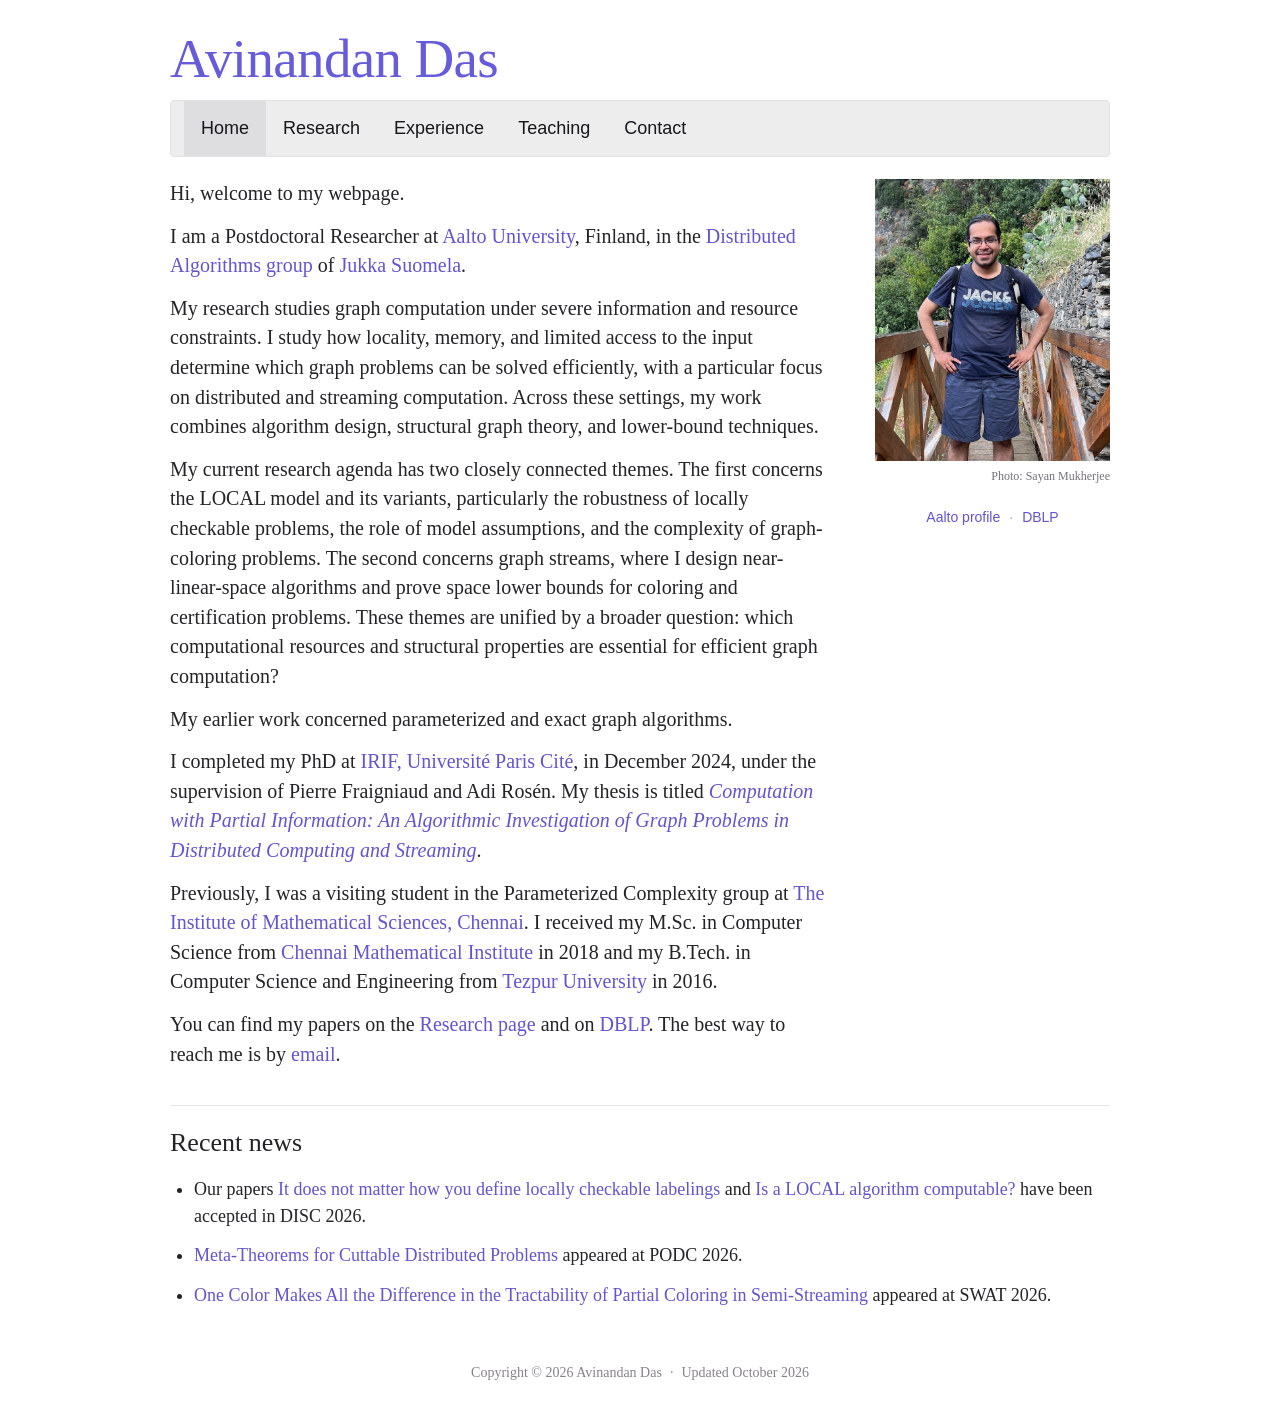
<file: index.html>
<!doctype html>
<html lang="en">
    <head>
        <meta charset="utf-8">
        <meta name="viewport" content="width=device-width, initial-scale=1">
        <meta name="description" content="Avinandan Das is a postdoctoral researcher at Aalto University working on distributed and streaming graph algorithms.">
        <meta name="theme-color" content="#655ad6">
        <meta property="og:title" content="Avinandan Das">
        <meta property="og:description" content="Avinandan Das is a postdoctoral researcher at Aalto University working on distributed and streaming graph algorithms.">
        <meta property="og:type" content="website">
        <meta property="og:image" content="https://avinandan-das-academic.adas33745.chatgpt.site/assets/avinandan-das.jpg">
        <meta property="og:url" content="https://avinandan-das-academic.adas33745.chatgpt.site/index.html">

        <title>Avinandan Das</title>
        <link rel="icon" href="assets/favicon.svg" type="image/svg+xml">
        <link rel="stylesheet" href="style.css">
    </head>

    <body>
        <a class="skip-link" href="#main">Skip to content</a>

        <div class="site">
            <header>
                <h1 class="site-name">
                    <a href="index.html">Avinandan Das</a>
                </h1>

                <nav aria-label="Main navigation">
                    <a href="index.html" aria-current="page">Home</a>
                    <a href="research.html">Research</a>
                    <a href="experience.html">Experience</a>
                    <a href="teaching.html">Teaching</a>
                    <a href="contact.html">Contact</a>
                </nav>
            </header>

            <main id="main">
                <div class="home-layout">
                    <!-- 4.1 Biography -->
                    <div class="introduction">
                        <p>
                            Hi, welcome to my webpage.
                        </p>

                        <p>
                            I am a Postdoctoral Researcher at <a href="https://www.aalto.fi/en">Aalto
                            University</a>, Finland, in the <a href="https://research.cs.aalto.fi/da/">Distributed
                            Algorithms group</a> of <a href="https://jukkasuomela.fi/">Jukka Suomela</a>.
                        </p>

                        <p>
                            My research studies graph computation under severe information and resource
                            constraints. I study how locality, memory, and limited access to the input
                            determine which graph problems can be solved efficiently, with a particular
                            focus on distributed and streaming computation. Across these settings, my
                            work combines algorithm design, structural graph theory, and lower-bound
                            techniques.
                        </p>

                        <p>
                            My current research agenda has two closely connected themes. The first
                            concerns the LOCAL model and its variants, particularly the robustness of
                            locally checkable problems, the role of model assumptions, and the complexity
                            of graph-coloring problems. The second concerns graph streams, where I design
                            near-linear-space algorithms and prove space lower bounds for coloring and
                            certification problems. These themes are unified by a broader question:
                            which computational resources and structural properties are essential for
                            efficient graph computation?
                        </p>

                        <p>
                            My earlier work concerned parameterized and exact graph algorithms.
                        </p>

                        <p>
                            I completed my PhD at <a href="https://www.irif.fr/">IRIF, Université Paris Cité</a>,
                            in December 2024, under the supervision of Pierre Fraigniaud and Adi Rosén. My
                            thesis is titled <em><a href="https://tel.archives-ouvertes.fr/tel-05095329">Computation with Partial Information: An Algorithmic Investigation of Graph Problems in Distributed Computing and Streaming</a></em>.
                        </p>

                        <p>
                            Previously, I was a visiting student in the Parameterized Complexity group at
                            <a href="https://www.imsc.res.in/">The Institute of Mathematical Sciences,
                            Chennai</a>. I received my M.Sc. in Computer Science from
                            <a href="https://www.cmi.ac.in/">Chennai Mathematical Institute</a> in 2018 and
                            my B.Tech. in Computer Science and Engineering from
                            <a href="https://www.tezu.ernet.in/">Tezpur University</a> in 2016.
                        </p>

                        <p>
                            You can find my papers on the <a href="research.html">Research page</a> and on
                            <a href="https://dblp.org/pid/182/1881.html">DBLP</a>. The best way to reach me
                            is by <a href="mailto:avinandan.das@aalto.fi">email</a>.
                        </p>

                    </div>
                    <!-- 4.2 Photograph, credit, and profile links -->
                    <aside class="profile" aria-label="Profile photograph">
                        <figure>
                            <div class="portrait-frame">
                                <img
                                    class="portrait"
                                    src="assets/avinandan-das.jpg"
                                    width="1280"
                                    height="1213"
                                    alt="Avinandan Das standing on a wooden footbridge outdoors"
                                >
                            </div>
                            <figcaption>
                                Photo: <a href="https://mukherjee-sayan.github.io/">Sayan Mukherjee</a>
                            </figcaption>
                        </figure>
                        <div class="profile-links">
                            <a href="https://www.aalto.fi/en/people/avinandan-das">Aalto profile</a>
                            <span aria-hidden="true"> · </span>
                            <a href="https://dblp.org/pid/182/1881.html">DBLP</a>
                        </div>
                    </aside>
                </div>
                <!-- 4.3 Recent news -->
                <section class="news" aria-labelledby="news-heading">
                    <h2 id="news-heading">
                        Recent news
                    </h2>
                    <ul>
                        <li>
                            Our papers
                            <a href="research.html#lcl-definitions">It does not matter how you define
                            locally checkable labelings</a> and
                            <a href="research.html#computable-local">Is a LOCAL algorithm computable?</a>
                            have been accepted in DISC 2026.
                        </li>
                        <li>
                            <a href="research.html#cuttable">Meta-Theorems for Cuttable Distributed
                            Problems</a> appeared at PODC 2026.
                        </li>
                        <li>
                            <a href="research.html#one-color">One Color Makes All the Difference in the
                            Tractability of Partial Coloring in Semi-Streaming</a> appeared at SWAT 2026.
                        </li>
                    </ul>
                </section>
            </main>

            <footer>
                <span>Copyright &copy; 2026 Avinandan Das</span>
                <span class="footer-dot" aria-hidden="true"> · </span>
                <span>Updated October 2026</span>
            </footer>
        </div>
    </body>
</html>
</file>
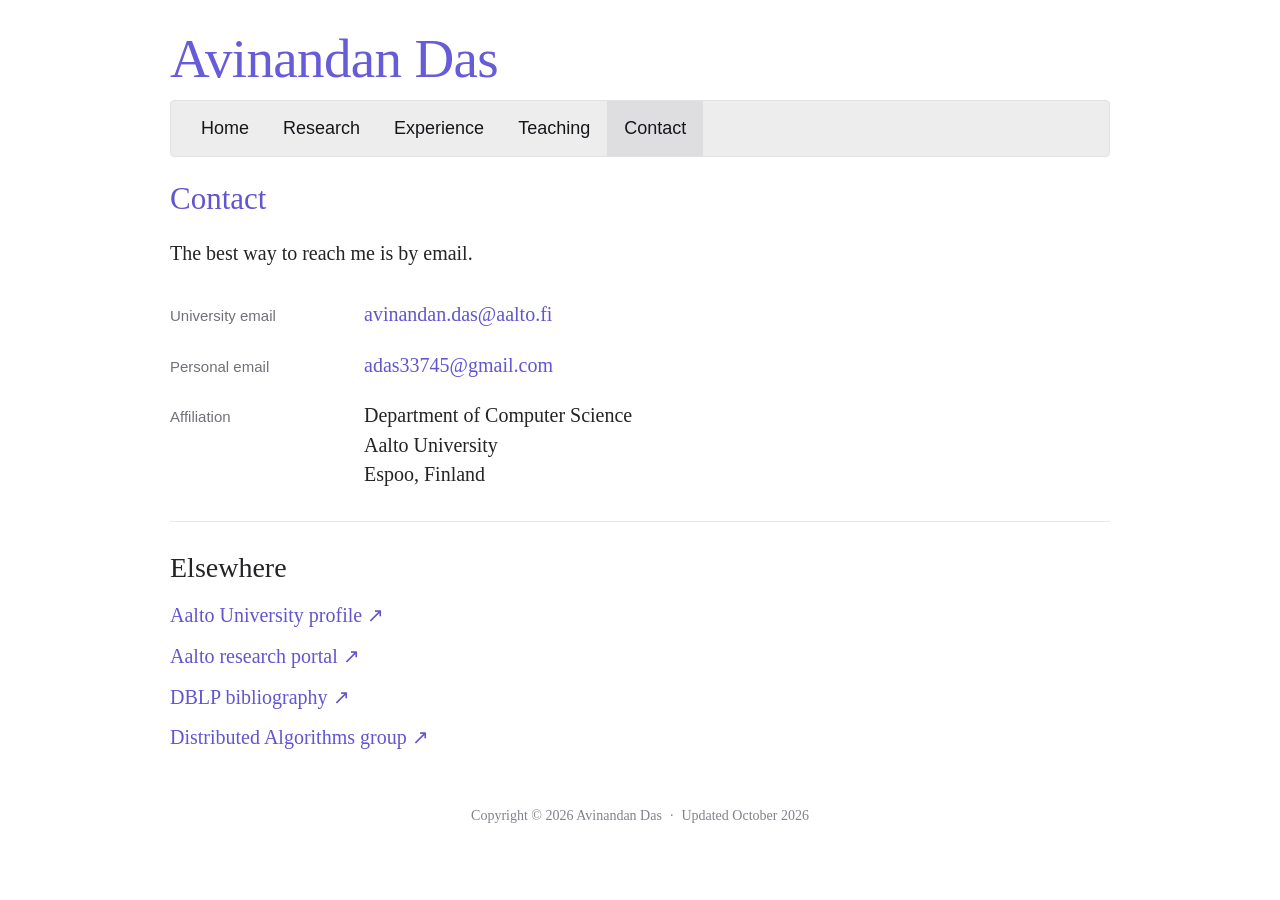
<file: contact.html>
<!doctype html>
<html lang="en">
    <head>
        <meta charset="utf-8">
        <meta name="viewport" content="width=device-width, initial-scale=1">
        <meta name="description" content="Contact Avinandan Das, postdoctoral researcher in the Department of Computer Science at Aalto University, Finland.">
        <meta name="theme-color" content="#655ad6">
        <meta property="og:title" content="Contact | Avinandan Das">
        <meta property="og:description" content="Contact Avinandan Das, postdoctoral researcher in the Department of Computer Science at Aalto University, Finland.">
        <meta property="og:type" content="website">
        <meta property="og:image" content="https://avinandan-das-academic.adas33745.chatgpt.site/assets/avinandan-das.jpg">
        <meta property="og:url" content="https://avinandan-das-academic.adas33745.chatgpt.site/contact.html">

        <title>Contact | Avinandan Das</title>
        <link rel="icon" href="assets/favicon.svg" type="image/svg+xml">
        <link rel="stylesheet" href="style.css">
    </head>

    <body>
        <a class="skip-link" href="#main">Skip to content</a>

        <div class="site">
            <header>
                <h1 class="site-name">
                    <a href="index.html">Avinandan Das</a>
                </h1>

                <nav aria-label="Main navigation">
                    <a href="index.html">Home</a>
                    <a href="research.html">Research</a>
                    <a href="experience.html">Experience</a>
                    <a href="teaching.html">Teaching</a>
                    <a href="contact.html" aria-current="page">Contact</a>
                </nav>
            </header>

            <main id="main">
                <h2 class="page-title">
                    Contact
                </h2>
                <p>
                    The best way to reach me is by email.
                </p>

                <dl class="contact-list">
                    <div>
                        <dt>
                            University email
                        </dt>
                        <dd>
                            <a href="mailto:avinandan.das@aalto.fi">avinandan.das@aalto.fi</a>
                        </dd>
                    </div>
                    <div>
                        <dt>
                            Personal email
                        </dt>
                        <dd>
                            <a href="mailto:adas33745@gmail.com">adas33745@gmail.com</a>
                        </dd>
                    </div>
                    <div>
                        <dt>
                            Affiliation
                        </dt>
                        <dd>
                            Department of Computer Science<br>Aalto University<br>Espoo, Finland
                        </dd>
                    </div>
                </dl>
                <section class="elsewhere" aria-labelledby="elsewhere">
                    <h2 id="elsewhere">
                        Elsewhere
                    </h2>
                    <ul class="plain-links">
                        <li>
                            <a href="https://www.aalto.fi/en/people/avinandan-das">Aalto University profile
                            ↗</a>
                        </li>
                        <li>
                            <a href="https://research.aalto.fi/en/persons/avinandan-das/">Aalto research
                            portal ↗</a>
                        </li>
                        <li>
                            <a href="https://dblp.org/pid/182/1881.html">DBLP bibliography ↗</a>
                        </li>
                        <li>
                            <a href="https://research.cs.aalto.fi/da/">Distributed Algorithms group ↗</a>
                        </li>
                    </ul>
                </section>
            </main>

            <footer>
                <span>Copyright &copy; 2026 Avinandan Das</span>
                <span class="footer-dot" aria-hidden="true"> · </span>
                <span>Updated October 2026</span>
            </footer>
        </div>
    </body>
</html>
</file>
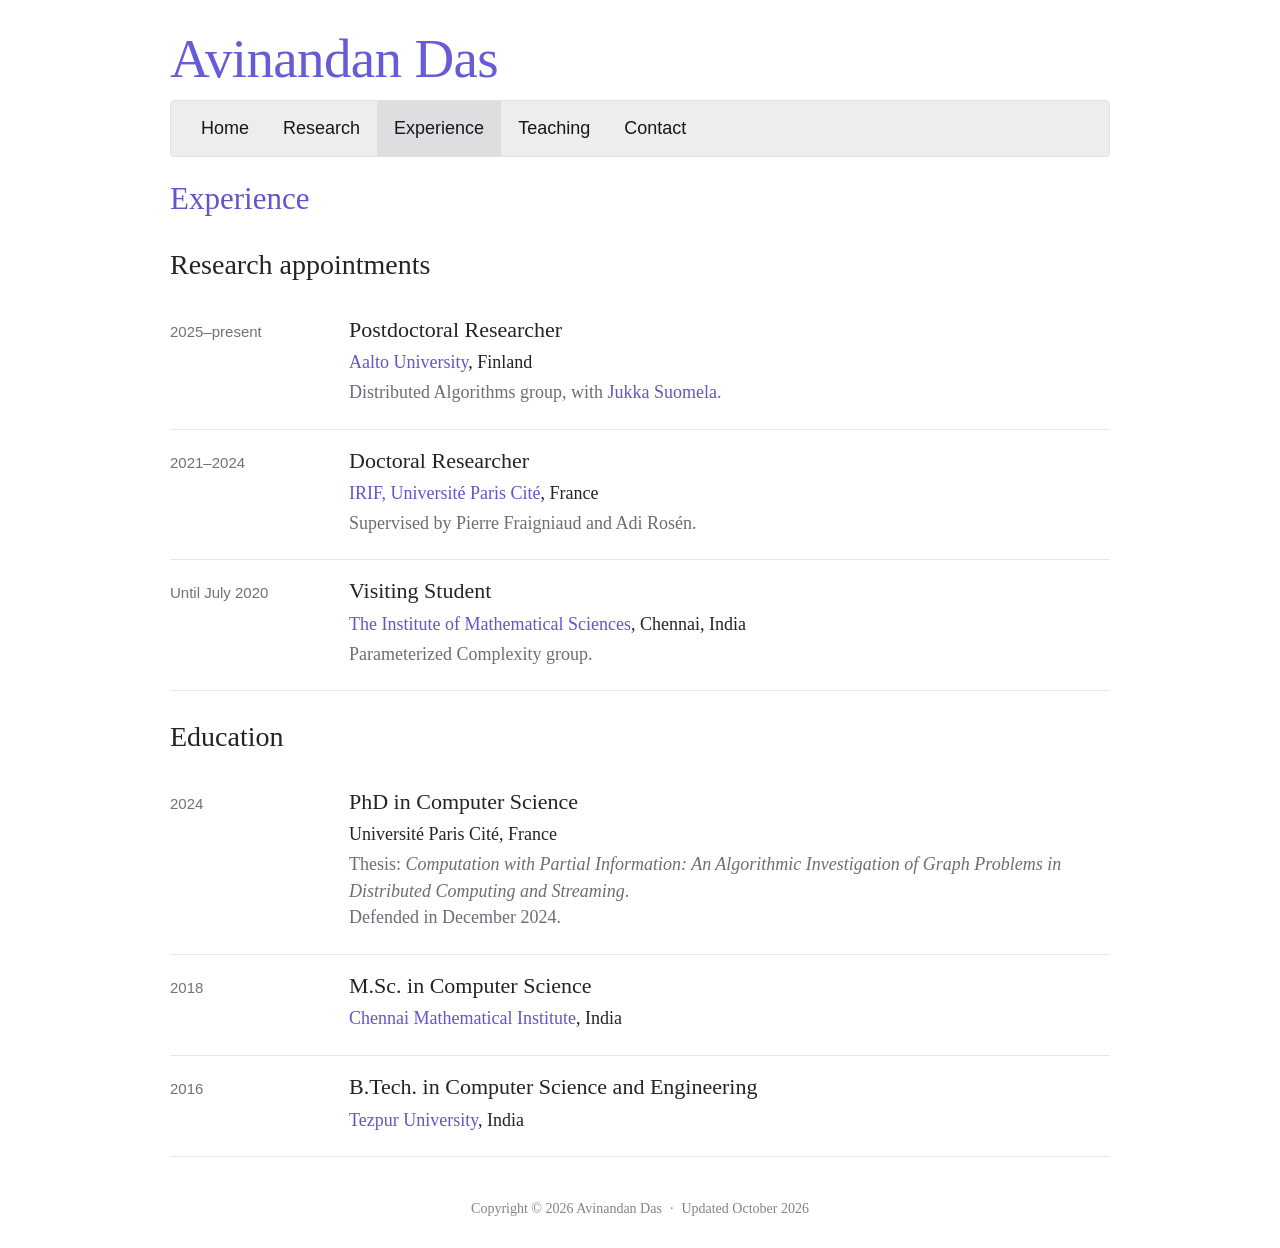
<file: experience.html>
<!doctype html>
<html lang="en">
    <head>
        <meta charset="utf-8">
        <meta name="viewport" content="width=device-width, initial-scale=1">
        <meta name="description" content="Research appointments and education of Avinandan Das: Aalto University, IRIF, Chennai Mathematical Institute, and Tezpur University.">
        <meta name="theme-color" content="#655ad6">
        <meta property="og:title" content="Experience | Avinandan Das">
        <meta property="og:description" content="Research appointments and education of Avinandan Das: Aalto University, IRIF, Chennai Mathematical Institute, and Tezpur University.">
        <meta property="og:type" content="website">
        <meta property="og:image" content="https://avinandan-das-academic.adas33745.chatgpt.site/assets/avinandan-das.jpg">
        <meta property="og:url" content="https://avinandan-das-academic.adas33745.chatgpt.site/experience.html">

        <title>Experience | Avinandan Das</title>
        <link rel="icon" href="assets/favicon.svg" type="image/svg+xml">
        <link rel="stylesheet" href="style.css">
    </head>

    <body>
        <a class="skip-link" href="#main">Skip to content</a>

        <div class="site">
            <header>
                <h1 class="site-name">
                    <a href="index.html">Avinandan Das</a>
                </h1>

                <nav aria-label="Main navigation">
                    <a href="index.html">Home</a>
                    <a href="research.html">Research</a>
                    <a href="experience.html" aria-current="page">Experience</a>
                    <a href="teaching.html">Teaching</a>
                    <a href="contact.html">Contact</a>
                </nav>
            </header>

            <main id="main">
                <h2 class="page-title">
                    Experience
                </h2>
                <section aria-labelledby="appointments">
                    <h2 id="appointments">
                        Research appointments
                    </h2>
                    <dl class="timeline">
                        <div>
                            <dt>
                                2025–present
                            </dt>
                            <dd>
                                <h3>
                                    Postdoctoral Researcher
                                </h3>
                                <p>
                                    <a href="https://www.aalto.fi/en">Aalto University</a>, Finland
                                </p>

                                <p class="muted">
                                    Distributed Algorithms group, with <a href="https://jukkasuomela.fi/">Jukka
                                    Suomela</a>.
                                </p>

                            </dd>
                        </div>
                        <div>
                            <dt>
                                2021–2024
                            </dt>
                            <dd>
                                <h3>
                                    Doctoral Researcher
                                </h3>
                                <p>
                                    <a href="https://www.irif.fr/">IRIF, Université Paris Cité</a>, France
                                </p>

                                <p class="muted">
                                    Supervised by Pierre Fraigniaud and Adi Rosén.
                                </p>

                            </dd>
                        </div>
                        <div>
                            <dt>
                                Until July 2020
                            </dt>
                            <dd>
                                <h3>
                                    Visiting Student
                                </h3>
                                <p>
                                    <a href="https://www.imsc.res.in/">The Institute of Mathematical
                                    Sciences</a>, Chennai, India
                                </p>

                                <p class="muted">
                                    Parameterized Complexity group.
                                </p>

                            </dd>
                        </div>
                    </dl>
                </section>
                <section aria-labelledby="education">
                    <h2 id="education">
                        Education
                    </h2>
                    <dl class="timeline">
                        <div>
                            <dt>
                                2024
                            </dt>
                            <dd>
                                <h3>
                                    PhD in Computer Science
                                </h3>
                                <p>
                                    Université Paris Cité, France
                                </p>

                                <p class="muted">
                                    Thesis: <em>Computation with Partial Information: An Algorithmic Investigation of Graph Problems in Distributed Computing and Streaming</em>.<br>Defended
                                    in December 2024.
                                </p>

                            </dd>
                        </div>
                        <div>
                            <dt>
                                2018
                            </dt>
                            <dd>
                                <h3>
                                    M.Sc. in Computer Science
                                </h3>
                                <p>
                                    <a href="https://www.cmi.ac.in/">Chennai Mathematical Institute</a>,
                                    India
                                </p>

                            </dd>
                        </div>
                        <div>
                            <dt>
                                2016
                            </dt>
                            <dd>
                                <h3>
                                    B.Tech. in Computer Science and Engineering
                                </h3>
                                <p>
                                    <a href="https://www.tezu.ernet.in/">Tezpur University</a>, India
                                </p>

                            </dd>
                        </div>
                    </dl>
                </section>
            </main>

            <footer>
                <span>Copyright &copy; 2026 Avinandan Das</span>
                <span class="footer-dot" aria-hidden="true"> · </span>
                <span>Updated October 2026</span>
            </footer>
        </div>
    </body>
</html>
</file>
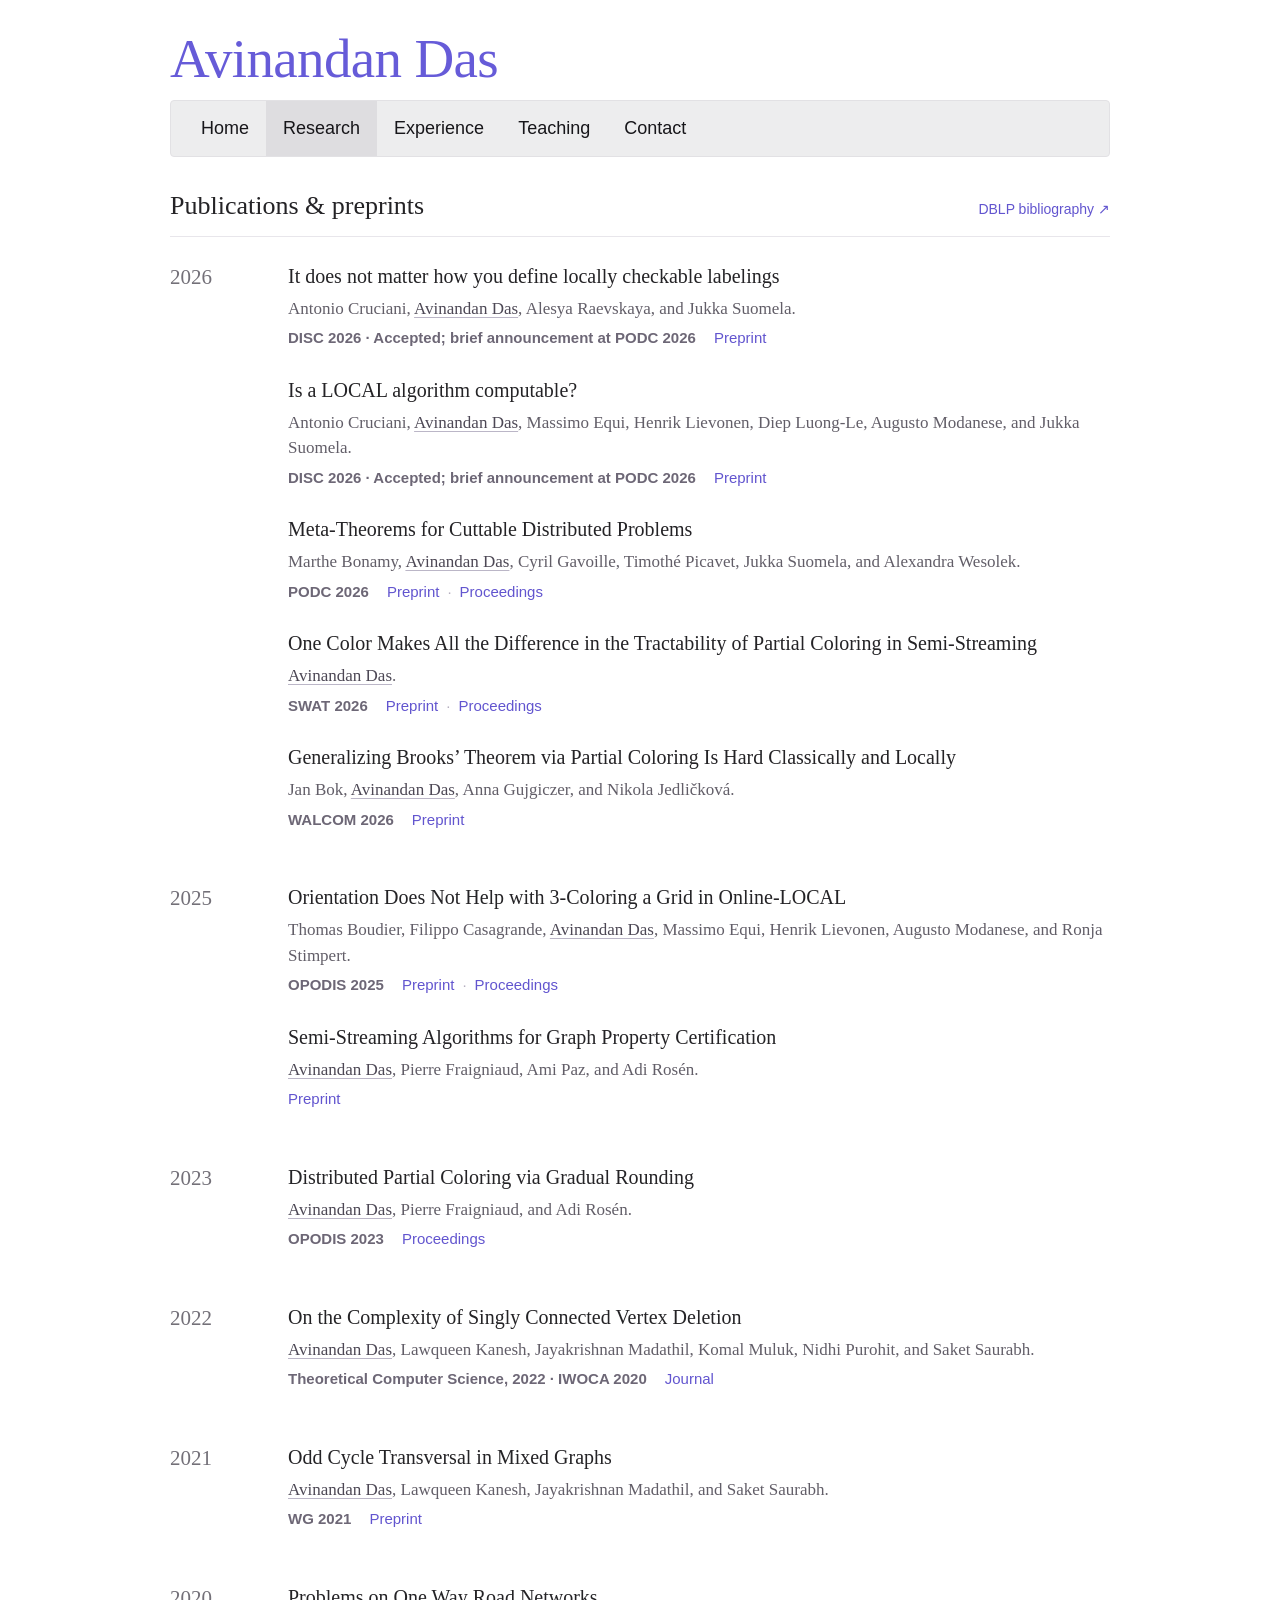
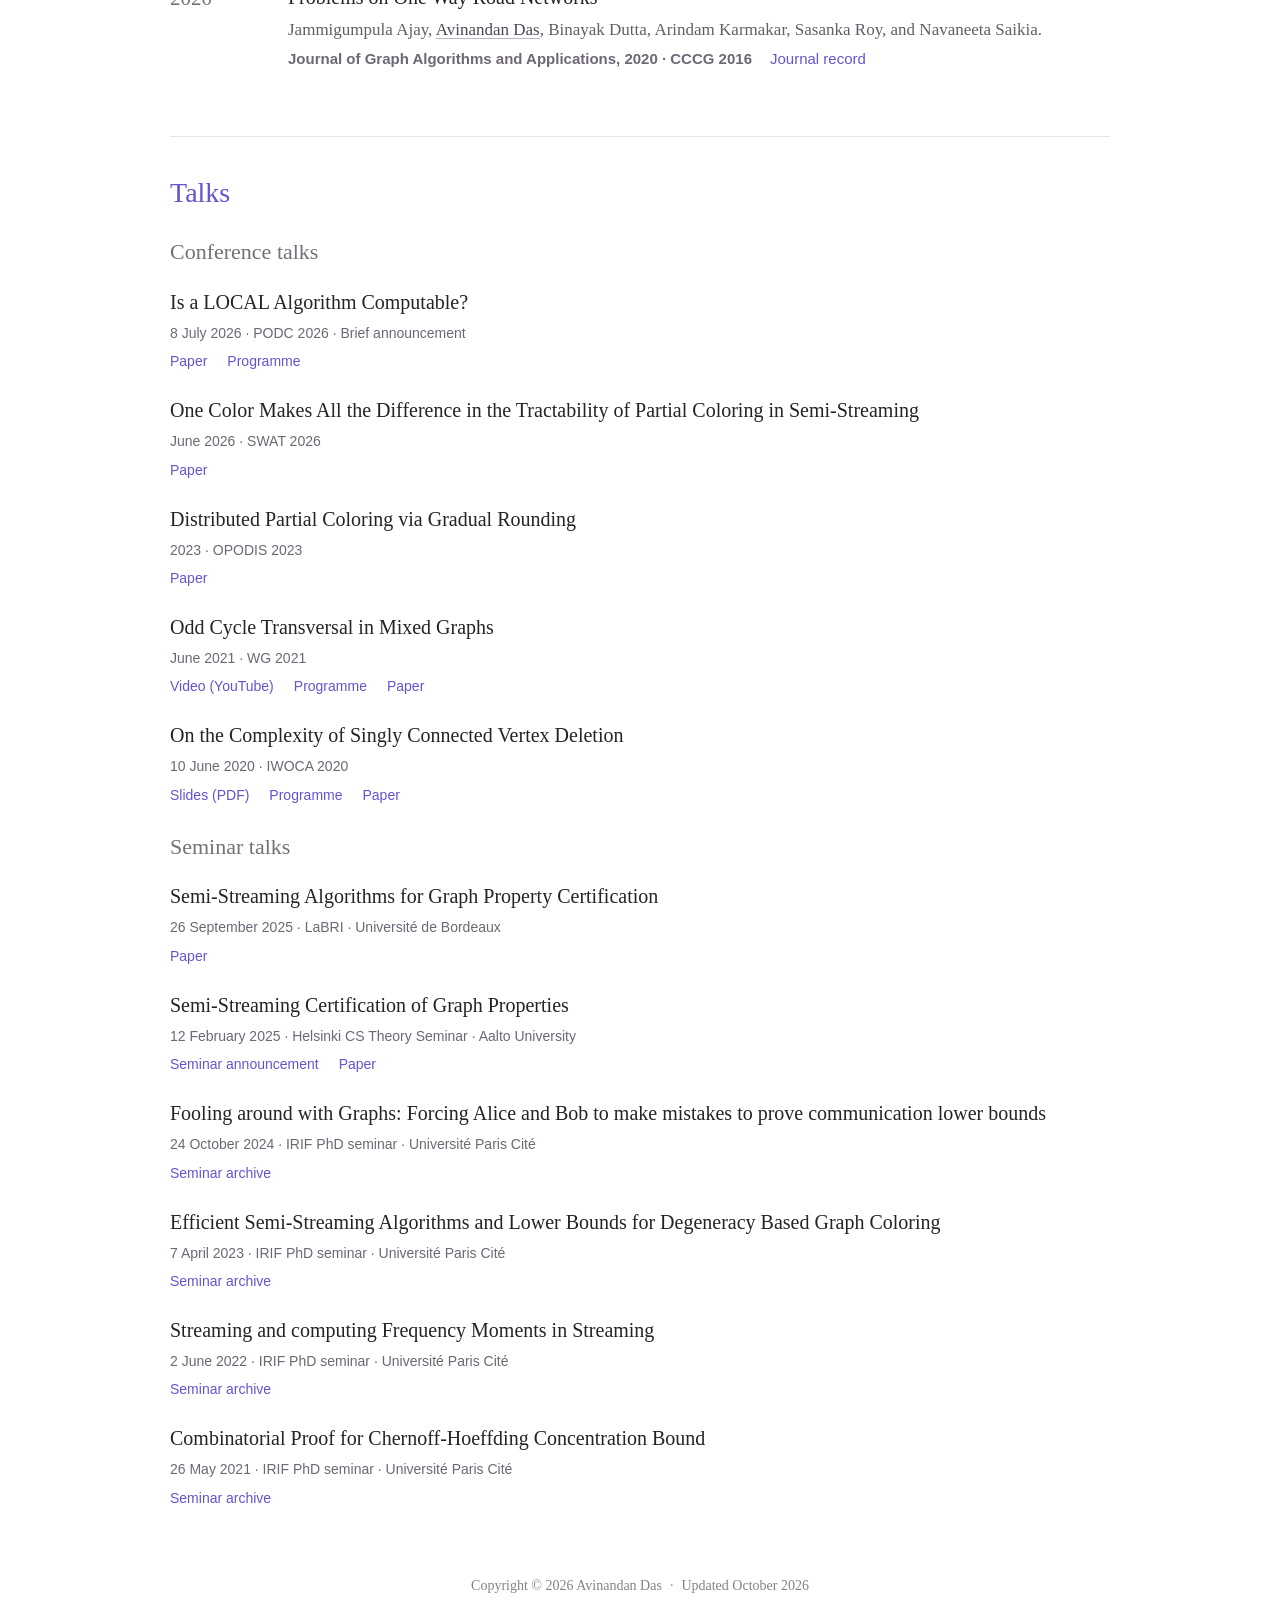
<file: research.html>
<!doctype html>
<html lang="en">
    <head>
        <meta charset="utf-8">
        <meta name="viewport" content="width=device-width, initial-scale=1">
        <meta name="description" content="Publications, conference talks, and research seminars by Avinandan Das on distributed algorithms, semi-streaming, graph colouring, and complexity.">
        <meta name="theme-color" content="#655ad6">
        <meta property="og:title" content="Research | Avinandan Das">
        <meta property="og:description" content="Publications, conference talks, and research seminars by Avinandan Das on distributed algorithms, semi-streaming, graph colouring, and complexity.">
        <meta property="og:type" content="website">
        <meta property="og:image" content="https://avinandan-das-academic.adas33745.chatgpt.site/assets/avinandan-das.jpg">
        <meta property="og:url" content="https://avinandan-das-academic.adas33745.chatgpt.site/research.html">

        <title>Research | Avinandan Das</title>
        <link rel="icon" href="assets/favicon.svg" type="image/svg+xml">
        <link rel="stylesheet" href="style.css">
    </head>

    <body>
        <a class="skip-link" href="#main">Skip to content</a>

        <div class="site">
            <header>
                <h1 class="site-name">
                    <a href="index.html">Avinandan Das</a>
                </h1>

                <nav aria-label="Main navigation">
                    <a href="index.html">Home</a>
                    <a href="research.html" aria-current="page">Research</a>
                    <a href="experience.html">Experience</a>
                    <a href="teaching.html">Teaching</a>
                    <a href="contact.html">Contact</a>
                </nav>
            </header>

            <main id="main">
                <div class="section-intro">
                    <h2 id="publications">
                        Publications &amp; preprints
                    </h2>
                    <a href="https://dblp.org/pid/182/1881.html">DBLP bibliography ↗</a>
                </div>
                <section class="publication-year">
                    <h3>2026</h3>
                    <ol class="publication-list">
                        <li id="lcl-definitions">
                            <h4>It does not matter how you define locally checkable labelings</h4>
                            <p class="authors">Antonio Cruciani, <strong>Avinandan Das</strong>, Alesya Raevskaya, and Jukka Suomela.</p>
                            <p class="publication-meta">
                                <span>DISC 2026 · Accepted; brief announcement at PODC 2026</span>
                                <span class="paper-links"><a href="https://arxiv.org/abs/2602.18188">Preprint</a></span>
                            </p>
                        </li>
                        <li id="computable-local">
                            <h4>Is a LOCAL algorithm computable?</h4>
                            <p class="authors">Antonio Cruciani, <strong>Avinandan Das</strong>, Massimo Equi, Henrik Lievonen, Diep Luong-Le, Augusto Modanese, and Jukka Suomela.</p>
                            <p class="publication-meta">
                                <span>DISC 2026 · Accepted; brief announcement at PODC 2026</span>
                                <span class="paper-links"><a href="https://arxiv.org/abs/2602.21022">Preprint</a></span>
                            </p>
                        </li>
                        <li id="cuttable">
                            <h4>Meta-Theorems for Cuttable Distributed Problems</h4>
                            <p class="authors">Marthe Bonamy, <strong>Avinandan Das</strong>, Cyril Gavoille, Timothé Picavet, Jukka Suomela, and Alexandra Wesolek.</p>
                            <p class="publication-meta">
                                <span>PODC 2026</span>
                                <span class="paper-links"><a href="https://arxiv.org/abs/2605.19157">Preprint</a> <span aria-hidden="true">·</span> <a href="https://doi.org/10.1145/3796701.3815958">Proceedings</a></span>
                            </p>
                        </li>
                        <li id="one-color">
                            <h4>One Color Makes All the Difference in the Tractability of Partial Coloring in Semi-Streaming</h4>
                            <p class="authors"><strong>Avinandan Das</strong>.</p>
                            <p class="publication-meta">
                                <span>SWAT 2026</span>
                                <span class="paper-links"><a href="https://arxiv.org/abs/2602.18987">Preprint</a> <span aria-hidden="true">·</span> <a href="https://drops.dagstuhl.de/entities/document/10.4230/LIPIcs.SWAT.2026.15">Proceedings</a></span>
                            </p>
                        </li>
                        <li id="brooks">
                            <h4>Generalizing Brooks’ Theorem via Partial Coloring Is Hard Classically and Locally</h4>
                            <p class="authors">Jan Bok, <strong>Avinandan Das</strong>, Anna Gujgiczer, and Nikola Jedličková.</p>
                            <p class="publication-meta">
                                <span>WALCOM 2026</span>
                                <span class="paper-links"><a href="https://arxiv.org/abs/2508.16308">Preprint</a></span>
                            </p>
                        </li>
                    </ol>
                </section>
                <section class="publication-year">
                    <h3>2025</h3>
                    <ol class="publication-list">
                        <li id="orientation">
                            <h4>Orientation Does Not Help with 3-Coloring a Grid in Online-LOCAL</h4>
                            <p class="authors">Thomas Boudier, Filippo Casagrande, <strong>Avinandan Das</strong>, Massimo Equi, Henrik Lievonen, Augusto Modanese, and Ronja Stimpert.</p>
                            <p class="publication-meta">
                                <span>OPODIS 2025</span>
                                <span class="paper-links"><a href="https://arxiv.org/abs/2509.22233">Preprint</a> <span aria-hidden="true">·</span> <a href="https://doi.org/10.4230/LIPIcs.OPODIS.2025.19">Proceedings</a></span>
                            </p>
                        </li>
                        <li id="certification">
                            <h4>Semi-Streaming Algorithms for Graph Property Certification</h4>
                            <p class="authors"><strong>Avinandan Das</strong>, Pierre Fraigniaud, Ami Paz, and Adi Rosén.</p>
                            <p class="publication-meta">

                                <span class="paper-links"><a href="https://arxiv.org/abs/2503.12996">Preprint</a></span>
                            </p>
                        </li>
                    </ol>
                </section>
                <section class="publication-year">
                    <h3>2023</h3>
                    <ol class="publication-list">
                        <li id="gradual-rounding">
                            <h4>Distributed Partial Coloring via Gradual Rounding</h4>
                            <p class="authors"><strong>Avinandan Das</strong>, Pierre Fraigniaud, and Adi Rosén.</p>
                            <p class="publication-meta">
                                <span>OPODIS 2023</span>
                                <span class="paper-links"><a href="https://drops.dagstuhl.de/entities/document/10.4230/LIPIcs.OPODIS.2023.30">Proceedings</a></span>
                            </p>
                        </li>
                    </ol>
                </section>
                <section class="publication-year">
                    <h3>2022</h3>
                    <ol class="publication-list">
                        <li id="singly-connected">
                            <h4>On the Complexity of Singly Connected Vertex Deletion</h4>
                            <p class="authors"><strong>Avinandan Das</strong>, Lawqueen Kanesh, Jayakrishnan Madathil, Komal Muluk, Nidhi Purohit, and Saket Saurabh.</p>
                            <p class="publication-meta">
                                <span>Theoretical Computer Science, 2022 · IWOCA 2020</span>
                                <span class="paper-links"><a href="https://www.sciencedirect.com/science/article/pii/S0304397522004820">Journal</a></span>
                            </p>
                        </li>
                    </ol>
                </section>
                <section class="publication-year">
                    <h3>2021</h3>
                    <ol class="publication-list">
                        <li id="odd-cycle">
                            <h4>Odd Cycle Transversal in Mixed Graphs</h4>
                            <p class="authors"><strong>Avinandan Das</strong>, Lawqueen Kanesh, Jayakrishnan Madathil, and Saket Saurabh.</p>
                            <p class="publication-meta">
                                <span>WG 2021</span>
                                <span class="paper-links"><a href="https://drive.google.com/file/d/1gI8g5JAoNxIeJvCqDmv9gQhtmam22e34/view?usp=sharing">Preprint</a></span>
                            </p>
                        </li>
                    </ol>
                </section>
                <section class="publication-year">
                    <h3>2020</h3>
                    <ol class="publication-list">
                        <li id="road-networks">
                            <h4>Problems on One Way Road Networks</h4>
                            <p class="authors">Jammigumpula Ajay, <strong>Avinandan Das</strong>, Binayak Dutta, Arindam Karmakar, Sasanka Roy, and Navaneeta Saikia.</p>
                            <p class="publication-meta">
                                <span>Journal of Graph Algorithms and Applications, 2020 · CCCG 2016</span>
                                <span class="paper-links"><a href="https://dblp.org/db/journals/jgaa/jgaa24.html#AjayDDKRS20">Journal record</a></span>
                            </p>
                        </li>
                    </ol>
                </section>
                <section class="talks" aria-labelledby="talks">
                    <h2 id="talks">Talks</h2>
                    <section class="talk-group">
                        <h3>Conference talks</h3>
                        <ul class="talk-list">
                            <li>
                                <h4>Is a LOCAL Algorithm Computable?</h4>
                                <p class="talk-meta"><time datetime="2026-07-08">8 July 2026</time> · PODC 2026 · Brief announcement</p>
                                <div class="talk-links">
                                    <a href="#computable-local">Paper</a>
                                    <a href="https://icalppodcspaa2026.cs.rhul.ac.uk/program/">Programme</a>
                                </div>
                            </li>
                            <li>
                                <h4>One Color Makes All the Difference in the Tractability of Partial Coloring in Semi-Streaming</h4>
                                <p class="talk-meta"><time datetime="2026-06">June 2026</time> · SWAT 2026</p>
                                <div class="talk-links">
                                    <a href="#one-color">Paper</a>
                                </div>
                            </li>
                            <li>
                                <h4>Distributed Partial Coloring via Gradual Rounding</h4>
                                <p class="talk-meta"><time datetime="2023">2023</time> · OPODIS 2023</p>
                                <div class="talk-links">
                                    <a href="#gradual-rounding">Paper</a>
                                </div>
                            </li>
                            <li>
                                <h4>Odd Cycle Transversal in Mixed Graphs</h4>
                                <p class="talk-meta"><time datetime="2021-06">June 2021</time> · WG 2021</p>
                                <div class="talk-links">
                                    <a href="https://www.youtube.com/watch?v=bIQSN35Gixs">Video (YouTube)</a>
                                    <a href="https://wg2021.mimuw.edu.pl/program/">Programme</a>
                                    <a href="#odd-cycle">Paper</a>
                                </div>
                            </li>
                            <li>
                                <h4>On the Complexity of Singly Connected Vertex Deletion</h4>
                                <p class="talk-meta"><time datetime="2020-06-10">10 June 2020</time> · IWOCA 2020</p>
                                <div class="talk-links">
                                    <a href="https://iwoca2020.labri.fr/wp-content/uploads/2020/06/avinandan.pdf">Slides (PDF)</a>
                                    <a href="https://iwoca2020.labri.fr/program/">Programme</a>
                                    <a href="#singly-connected">Paper</a>
                                </div>
                            </li>
                        </ul>
                    </section>
                    <section class="talk-group">
                        <h3>Seminar talks</h3>
                        <ul class="talk-list">
                            <li>
                                <h4>Semi-Streaming Algorithms for Graph Property Certification</h4>
                                <p class="talk-meta"><time datetime="2025-09-26">26 September 2025</time> · LaBRI · Université de Bordeaux</p>
                                <div class="talk-links">
                                    <a href="#certification">Paper</a>
                                </div>
                            </li>
                            <li>
                                <h4>Semi-Streaming Certification of Graph Properties</h4>
                                <p class="talk-meta"><time datetime="2025-02-12">12 February 2025</time> · Helsinki CS Theory Seminar · Aalto University</p>
                                <div class="talk-links">
                                    <a href="https://research.cs.aalto.fi/theory/seminar/seminar.html">Seminar announcement</a>
                                    <a href="#certification">Paper</a>
                                </div>
                            </li>
                            <li>
                                <h4>Fooling around with Graphs: Forcing Alice and Bob to make mistakes to prove communication lower bounds</h4>
                                <p class="talk-meta"><time datetime="2024-10-24">24 October 2024</time> · IRIF PhD seminar · Université Paris Cité</p>
                                <div class="talk-links">
                                    <a href="https://www.irif.fr/seminaires/doctorants/index">Seminar archive</a>
                                </div>
                            </li>
                            <li>
                                <h4>Efficient Semi-Streaming Algorithms and Lower Bounds for Degeneracy Based Graph Coloring</h4>
                                <p class="talk-meta"><time datetime="2023-04-07">7 April 2023</time> · IRIF PhD seminar · Université Paris Cité</p>
                                <div class="talk-links">
                                    <a href="https://www.irif.fr/seminaires/doctorants/index">Seminar archive</a>
                                </div>
                            </li>
                            <li>
                                <h4>Streaming and computing Frequency Moments in Streaming</h4>
                                <p class="talk-meta"><time datetime="2022-06-02">2 June 2022</time> · IRIF PhD seminar · Université Paris Cité</p>
                                <div class="talk-links">
                                    <a href="https://www.irif.fr/seminaires/doctorants/index">Seminar archive</a>
                                </div>
                            </li>
                            <li>
                                <h4>Combinatorial Proof for Chernoff-Hoeffding Concentration Bound</h4>
                                <p class="talk-meta"><time datetime="2021-05-26">26 May 2021</time> · IRIF PhD seminar · Université Paris Cité</p>
                                <div class="talk-links">
                                    <a href="https://www.irif.fr/seminaires/doctorants/index">Seminar archive</a>
                                </div>
                            </li>
                        </ul>
                    </section>
                </section>
            </main>

            <footer>
                <span>Copyright &copy; 2026 Avinandan Das</span>
                <span class="footer-dot" aria-hidden="true"> · </span>
                <span>Updated October 2026</span>
            </footer>
        </div>
    </body>
</html>
</file>
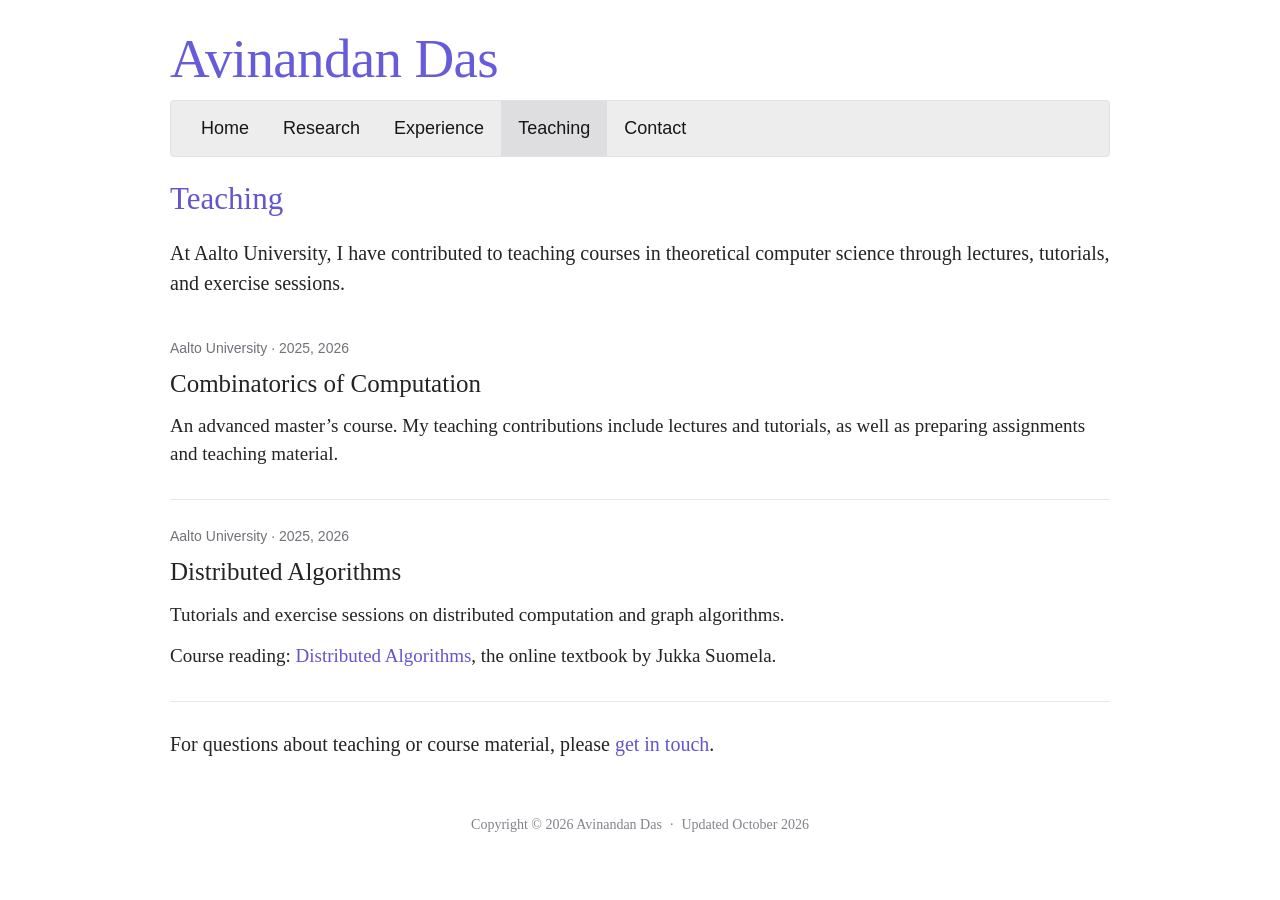
<file: teaching.html>
<!doctype html>
<html lang="en">
    <head>
        <meta charset="utf-8">
        <meta name="viewport" content="width=device-width, initial-scale=1">
        <meta name="description" content="Teaching by Avinandan Das at Aalto University, including Combinatorics of Computation and Distributed Algorithms.">
        <meta name="theme-color" content="#655ad6">
        <meta property="og:title" content="Teaching | Avinandan Das">
        <meta property="og:description" content="Teaching by Avinandan Das at Aalto University, including Combinatorics of Computation and Distributed Algorithms.">
        <meta property="og:type" content="website">
        <meta property="og:image" content="https://avinandan-das-academic.adas33745.chatgpt.site/assets/avinandan-das.jpg">
        <meta property="og:url" content="https://avinandan-das-academic.adas33745.chatgpt.site/teaching.html">

        <title>Teaching | Avinandan Das</title>
        <link rel="icon" href="assets/favicon.svg" type="image/svg+xml">
        <link rel="stylesheet" href="style.css">
    </head>

    <body>
        <a class="skip-link" href="#main">Skip to content</a>

        <div class="site">
            <header>
                <h1 class="site-name">
                    <a href="index.html">Avinandan Das</a>
                </h1>

                <nav aria-label="Main navigation">
                    <a href="index.html">Home</a>
                    <a href="research.html">Research</a>
                    <a href="experience.html">Experience</a>
                    <a href="teaching.html" aria-current="page">Teaching</a>
                    <a href="contact.html">Contact</a>
                </nav>
            </header>

            <main id="main">
                <h2 class="page-title">
                    Teaching
                </h2>
                <p>
                    At Aalto University, I have contributed to teaching courses in theoretical computer
                    science through lectures, tutorials, and exercise sessions.
                </p>

                <section class="course" aria-labelledby="combinatorics">
                    <p class="course-meta">
                        Aalto University · 2025, 2026
                    </p>

                    <h2 id="combinatorics">
                        Combinatorics of Computation
                    </h2>
                    <p>
                        An advanced master’s course. My teaching contributions include lectures and
                        tutorials, as well as preparing assignments and teaching material.
                    </p>

                </section>
                <section class="course" aria-labelledby="distributed">
                    <p class="course-meta">
                        Aalto University · 2025, 2026
                    </p>

                    <h2 id="distributed">
                        Distributed Algorithms
                    </h2>
                    <p>
                        Tutorials and exercise sessions on distributed computation and graph algorithms.
                    </p>

                    <p>
                        Course reading: <a href="https://jukkasuomela.fi/da/">Distributed Algorithms</a>,
                        the online textbook by Jukka Suomela.
                    </p>

                </section>
                <p class="teaching-contact">
                    For questions about teaching or course material, please
                    <a href="mailto:avinandan.das@aalto.fi">get in touch</a>.
                </p>
            </main>

            <footer>
                <span>Copyright &copy; 2026 Avinandan Das</span>
                <span class="footer-dot" aria-hidden="true"> · </span>
                <span>Updated October 2026</span>
            </footer>
        </div>
    </body>
</html>
</file>
<file: style.css>
/*
    WEBSITE APPEARANCE — this file is not overwritten by build.py.

    CONTENTS
      1. Colours and base typography
      2. Site header and navigation
      3. General page content
      4–5. Home page: photograph and news
      6. Footer
      7–10. Research, experience, teaching, and contact
      11. Keyboard accessibility
      12–14. Screen size and motion preferences
      15. Printing
*/

/* 1. Colours and base typography */
:root {
    color-scheme: light;
    --ink: #242326;
    --muted: #737078;
    --purple: #6255cf;
    --line: #e8e6eb;
}

* {
    box-sizing: border-box;
}

html {
    scroll-behavior: smooth;
    scroll-padding-top: 24px;
}

body {
    margin: 0;
    background: #fff;
    color: var(--ink);
    font: 20px/1.48 Georgia, 'Times New Roman', serif;
    -webkit-font-smoothing: antialiased;
}

a {
    color: var(--purple);
    text-decoration: none;
    text-underline-offset: 3px;
}

a:hover {
    text-decoration: underline;
}

a:focus-visible {
    outline: 2px solid var(--purple);
    outline-offset: 5px;
    border-radius: 1px;
}

::selection {
    background: #e6e1ff;
}

/* 2. Site header and navigation */
.site {
    max-width: 988px;
    margin: 27px auto 0;
    padding: 0 24px;
}

.site-name {
    font-size: 55px;
    line-height: 1.18;
    font-weight: 400;
    margin: 0 0 8px;
    letter-spacing: -.65px;
}

.site-name a {
    color: #665bd8;
}

.site-name a:hover {
    text-decoration: none;
}

nav {
    display: flex;
    flex-wrap: wrap;
    gap: 0;
    background: #ededee;
    border: 1px solid #e2e1e4;
    border-radius: 4px;
    padding: 0 13px;
    font: 18px/1.4 Arial, Helvetica, sans-serif;
}

nav a {
    display: block;
    color: #17161a;
    padding: 15px 17px;
}

nav a:hover {
    background: #e2e1e5;
    text-decoration: none;
}

nav a[aria-current] {
    background: #dedde0;
}

/* 3. General page content */
main {
    margin-top: 22px;
    min-height: 390px;
}

p {
    margin: 0 0 13px;
}

strong {
    font-weight: 700;
}

h2, h3, h4 {
    font-weight: 400;
    line-height: 1.3;
}

h2 {
    font-size: 28px;
    margin: 28px 0 15px;
}

h3 {
    font-size: 22px;
    margin: 0 0 5px;
}

h4 {
    font-size: 20px;
    margin: 0 0 7px;
}

.page-title {
    color: var(--purple);
    font-size: 31px;
    margin: 0 0 20px;
}

/* 4. Home page: biography and photograph */
.home-layout {
    display: grid;
    grid-template-columns: minmax(0, 1fr) 235px;
    gap: 42px;
    align-items: start;
}

.profile {
    padding-top: 0;
}

figure {
    margin: 0;
}

.portrait-frame {
    width: 235px;
    height: 282px;
    overflow: hidden;
    background: #e9e9e7;
}

.portrait {
    width: 100%;
    height: 100%;
    object-fit: cover;
    transform: scale(1.42);
    transform-origin: 50% 23%;
    display: block;
}

figcaption {
    font-size: 12px;
    color: var(--muted);
    text-align: right;
    margin-top: 7px;
}

figcaption a {
    color: inherit;
}

.profile-links {
    display: flex;
    flex-wrap: wrap;
    justify-content: center;
    gap: 9px;
    font: 14px/1.5 Arial, Helvetica, sans-serif;
    margin-top: 21px;
}

.profile-links span {
    color: #aaa5b0;
}

/* 5. Home page: recent news */
.news {
    border-top: 1px solid var(--line);
    margin-top: 23px;
    padding-top: 0;
}

.news h2 {
    margin: 20px 0 16px;
    font-size: 26px;
}

.news ul {
    list-style: disc;
    margin: 0;
    padding-left: 24px;
}

.news li {
    font-size: 18px;
    margin: 0 0 13px;
}

/* 6. Footer */
footer {
    display: flex;
    justify-content: center;
    flex-wrap: wrap;
    gap: 8px;
    color: #85818b;
    font-size: 14px;
    padding: 42px 0 28px;
}

/* 7. Research: publications and talks */
.section-intro {
    display: flex;
    justify-content: space-between;
    gap: 15px;
    align-items: baseline;
    margin-top: 32px;
    border-bottom: 1px solid var(--line);
    padding-bottom: 13px;
}

.section-intro h2 {
    margin: 0;
    font-size: 26px;
}

.section-intro>a {
    font: 14px Arial, Helvetica, sans-serif;
    white-space: nowrap;
}

.publication-year {
    display: grid;
    grid-template-columns: 94px minmax(0,1fr);
    gap: 24px;
    margin-top: 26px;
}

.publication-year>h3 {
    color: var(--muted);
    font-size: 21px;
    padding-top: 1px;
}

.publication-list {
    list-style: none;
    padding: 0;
    margin: 0;
}

.publication-list li {
    margin-bottom: 27px;
    scroll-margin-top: 24px;
}

.publication-list li:target {
    background: #f8f6ff;
    outline: 10px solid #f8f6ff;
}

.authors {
    font-size: 17px;
    line-height: 1.5;
    color: #625e68;
    margin-bottom: 6px;
}

.authors strong {
    color: #4d4855;
    font-weight: 400;
    text-decoration: underline;
    text-decoration-color: #bbb6c7;
    text-underline-offset: 3px;
}

.publication-meta {
    display: flex;
    flex-wrap: wrap;
    align-items: baseline;
    gap: 7px 18px;
    font: 13px/1.5 Arial, Helvetica, sans-serif;
    color: #6d6776;
    margin: 0;
}

.publication-meta > span {
    font-size: 15px;
}

.publication-meta > span:not(.paper-links) {
    font-weight: 700;
}

.paper-links {
    display: inline-flex;
    gap: 8px;
}

.paper-links span {
    color: #b5afbf;
}

.talks {
    margin-top: 38px;
    padding-top: 10px;
    border-top: 1px solid var(--line);
}

.talks > h2 {
    color: var(--purple);
}

.talk-group {
    margin-top: 27px;
}

.talk-group > h3 {
    margin-bottom: 22px;
    color: var(--muted);
}

.talk-list {
    margin: 0;
    padding: 0;
    list-style: none;
}

.talk-list li {
    margin-bottom: 25px;
}

.talk-list h4 {
    margin-bottom: 7px;
}

.talk-meta {
    margin-bottom: 7px;
    color: #6d6776;
    font: 14px/1.6 Arial, Helvetica, sans-serif;
}

.talk-links {
    display: flex;
    flex-wrap: wrap;
    gap: 7px 20px;
    font: 14px/1.5 Arial, Helvetica, sans-serif;
}

/* 8. Experience page */
.timeline {
    margin: 0;
}

.timeline>div {
    display: grid;
    grid-template-columns: 155px minmax(0,1fr);
    gap: 24px;
    padding: 17px 0 20px;
    border-bottom: 1px solid var(--line);
}

.timeline dt {
    font: 15px/1.6 Arial, Helvetica, sans-serif;
    color: var(--muted);
    padding-top: 4px;
}

dd {
    margin: 0;
}

.timeline h3 {
    margin: 0 0 5px;
}

.timeline p {
    font-size: 18px;
    margin: 0 0 3px;
}

.muted {
    color: #716b78;
}

/* 9. Teaching page */
.course {
    border-bottom: 1px solid var(--line);
    padding: 26px 0 18px;
}

.course-meta {
    font: 14px/1.5 Arial, Helvetica, sans-serif;
    color: var(--muted);
    margin-bottom: 9px;
}

.course h2 {
    font-size: 25px;
    margin: 0 0 12px;
}

.course p:not(.course-meta) {
    font-size: 19px;
}

.teaching-contact {
    margin-top: 28px;
}

/* 10. Contact page */
.contact-list {
    margin: 31px 0;
}

.contact-list>div {
    display: grid;
    grid-template-columns: 170px minmax(0,1fr);
    gap: 24px;
    margin-bottom: 21px;
}

.contact-list dt {
    font: 15px/1.5 Arial, Helvetica, sans-serif;
    color: var(--muted);
    padding-top: 5px;
}

.contact-list dd {
    overflow-wrap: anywhere;
}

.elsewhere {
    border-top: 1px solid var(--line);
    margin-top: 30px;
}

.plain-links {
    list-style: none;
    padding: 0;
    margin: 0;
}

.plain-links li {
    margin: 0 0 11px;
}

/* 11. Keyboard accessibility */
.skip-link {
    position: fixed;
    top: 10px;
    left: 10px;
    transform: translateY(-200%);
    padding: 10px 15px;
    background: #fff;
    z-index: 5;
    font: 16px Arial, sans-serif;
}

.skip-link:focus {
    transform: translateY(0);
}

/* 12. Medium screens */
@media (max-width: 760px) {
    body {
        font-size: 18px;
        line-height: 1.5;
    }

    .site {
        margin-top: 23px;
        padding: 0 22px;
    }

    .site-name {
        font-size: 44px;
        margin-bottom: 12px;
    }

    nav {
        padding: 0 5px;
        font-size: 16px;
    }

    nav a {
        padding: 13px 13px;
    }

    .home-layout {
        grid-template-columns: minmax(0, 1fr) 180px;
        gap: 25px;
    }

    .portrait-frame {
        width: 180px;
        height: 230px;
    }

    .profile-links {
        font-size: 12px;
        gap: 7px;
    }

    .publication-year {
        grid-template-columns: 75px minmax(0,1fr);
        gap: 18px;
    }

    .timeline>div {
        grid-template-columns: 125px minmax(0,1fr);
        gap: 18px;
    }

}

/* 13. Small screens */
@media (max-width: 570px) {
    .site {
        margin-top: 20px;
        padding: 0 20px;
    }

    .site-name {
        font-size: clamp(35px, 9vw, 44px);
        letter-spacing: -.5px;
    }

    nav {
        padding: 0;
        justify-content: space-between;
        flex-wrap: nowrap;
        font-size: clamp(11px, 3.2vw, 14px);
    }

    nav a {
        padding: 13px 4px;
        flex-grow: 1;
        text-align: center;
    }

    main {
        margin-top: 23px;
    }

    .home-layout {
        display: flex;
        flex-direction: column;
        gap: 15px;
    }

    .profile {
        align-self: center;
        margin: 7px 0 14px;
    }

    .portrait-frame {
        width: 210px;
        height: 244px;
    }

    .profile-links {
        font-size: 14px;
        margin-top: 15px;
    }

    .news {
        margin-top: 15px;
    }

    .news li {
        font-size: 17px;
        margin-bottom: 19px;
    }

    .news h2 {
        margin-top: 22px;
    }

    .section-intro {
        flex-wrap: wrap;
        gap: 10px;
    }

    .section-intro h2 {
        font-size: 25px;
    }

    .publication-year {
        display: block;
        margin-top: 28px;
    }

    .publication-year>h3 {
        margin-bottom: 18px;
    }

    .publication-list li {
        margin-bottom: 29px;
    }

    .publication-meta {
        display: block;
    }

    .paper-links {
        display: flex;
        margin-top: 8px;
    }

    .timeline>div {
        display: block;
        padding-top: 20px;
    }

    .timeline dt {
        margin-bottom: 8px;
    }

    .contact-list>div {
        display: block;
    }

    .contact-list dt {
        margin-bottom: 5px;
    }

    footer {
        font-size: 12px;
        padding-top: 35px;
        gap: 3px;
        flex-direction: column;
        align-items: center;
    }

    .footer-dot {
        display: none;
    }

}

/* 14. Reduced motion */
@media (prefers-reduced-motion: reduce) {
    html {
        scroll-behavior: auto;
    }

}

/* 15. Printing */
@media print {
    .site {
        max-width: none;
        margin: 0;
    }

    nav, .skip-link, .profile-links {
        display: none;
    }

    body {
        font-size: 12pt;
    }

    .site-name {
        font-size: 30pt;
    }

    a {
        color: inherit;
    }

    .portrait {
        transform: none;
    }

    .publication-list li, .timeline>div {
        break-inside: avoid;
    }

}
</file>
